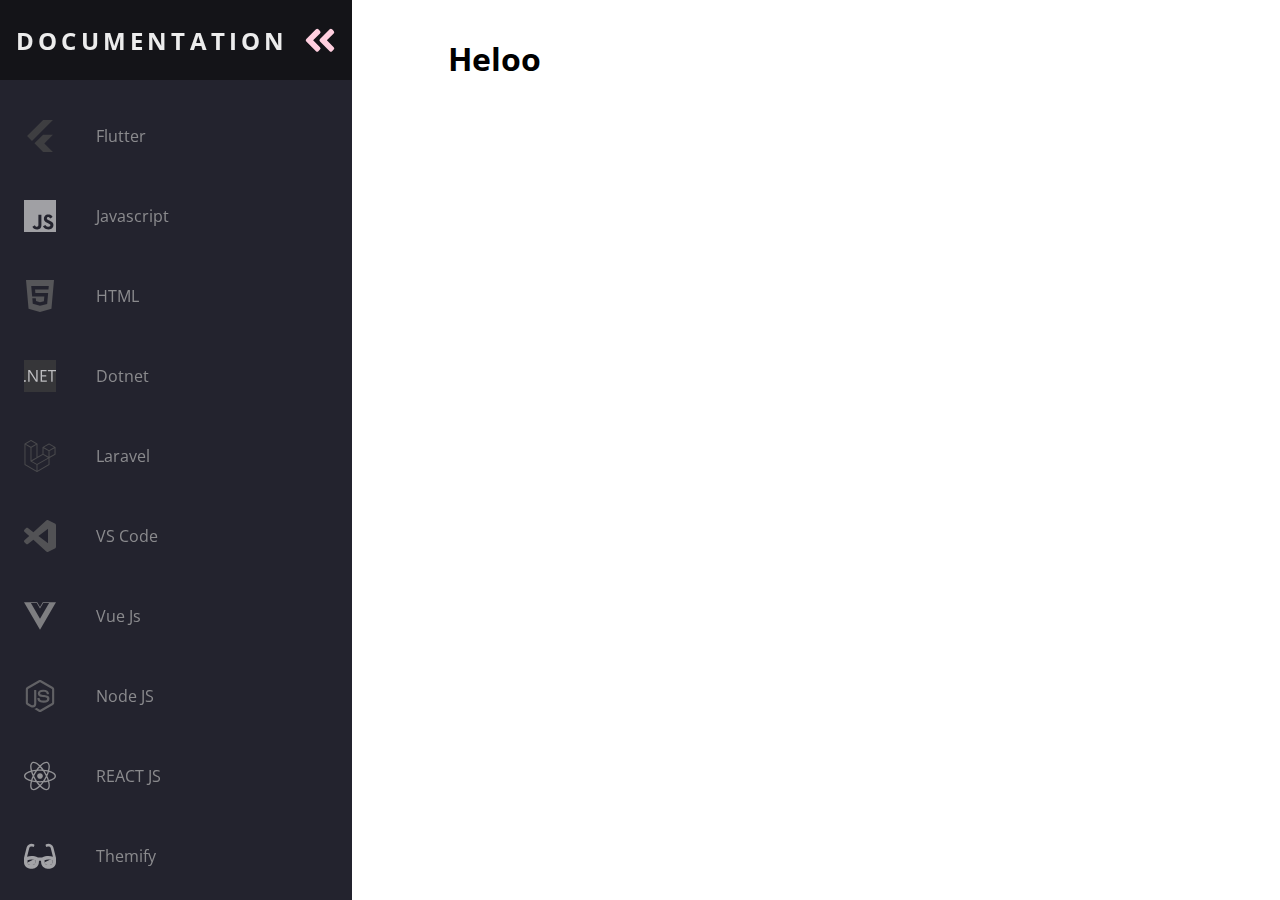
<file: index.html>
<!DOCTYPE html>
<html lang="en">
  <head>
    <meta charset="UTF-8" />
    <meta http-equiv="X-UA-Compatible" content="IE=edge" />
    <meta name="viewport" content="width=device-width, initial-scale=1.0" />
    <script defer src="main/js/theme.js"></script>
    <title>Documentasi</title>
    <link rel="preconnect" href="https://fonts.gstatic.com" />
    <link
      href="https://fonts.googleapis.com/css2?family=Open+Sans:wght@400;600;800&display=swap"
      rel="stylesheet"
    />
    <link rel="stylesheet" href="main/css/style.css" />
    <link rel="stylesheet" href="main/css/component.css" />
  </head>
  <body>
    <nav class="navbar">
      <ul class="navbar-nav">
        <li class="logo">
          <a href="#" class="nav-link" onclick="goesto(event, 'Documentation')">
            <span class="link-text logo-text">Documentation</span>
            <svg
              aria-hidden="true"
              focusable="false"
              data-prefix="fad"
              data-icon="angle-double-right"
              role="img"
              xmlns="http://www.w3.org/2000/svg"
              viewBox="0 0 448 512"
              class="svg-inline--fa fa-angle-double-right fa-w-14 fa-5x"
            >
              <g class="fa-group">
                <path
                  fill="currentColor"
                  d="M224 273L88.37 409a23.78 23.78 0 0 1-33.8 0L32 386.36a23.94 23.94 0 0 1 0-33.89l96.13-96.37L32 159.73a23.94 23.94 0 0 1 0-33.89l22.44-22.79a23.78 23.78 0 0 1 33.8 0L223.88 239a23.94 23.94 0 0 1 .1 34z"
                  class="fa-secondary"
                ></path>
                <path
                  fill="currentColor"
                  d="M415.89 273L280.34 409a23.77 23.77 0 0 1-33.79 0L224 386.26a23.94 23.94 0 0 1 0-33.89L320.11 256l-96-96.47a23.94 23.94 0 0 1 0-33.89l22.52-22.59a23.77 23.77 0 0 1 33.79 0L416 239a24 24 0 0 1-.11 34z"
                  class="fa-primary"
                ></path>
              </g>
            </svg>
          </a>
        </li>

        <li class="nav-item">
          <a
            href="#Flutter"
            class="nav-link active"
            onclick="goesto(event, 'Flutter')"
          >
            <!-- Generated by IcoMoon.io -->
            <svg
              version="1.1"
              xmlns="http://www.w3.org/2000/svg"
              width="32"
              height="32"
              viewBox="0 0 32 32"
            >
              <title>flutter</title>
              <path
                fill="#02569b"
                d="M19.085 0l-16.019 16 4.933 4.933 20.912-20.917h-9.809zM19.104 14.763l-8.628 8.609 8.627 8.627h9.831l-8.613-8.624 8.613-8.613z"
              ></path>
            </svg>

            <span class="link-text">Flutter</span>
          </a>
        </li>
        <li class="nav-item">
          <a href="#" class="nav-link" onclick="goesto(event, 'Javascript')">
            <!-- Generated by IcoMoon.io -->
            <svg
              version="1.1"
              xmlns="http://www.w3.org/2000/svg"
              width="32"
              height="32"
              viewBox="0 0 32 32"
            >
              <title>javascript</title>
              <path
                fill="#f7df1e"
                d="M0 0h32v32h-32zM29.379 24.368c-0.233-1.46-1.184-2.687-4.004-3.831-0.981-0.46-2.072-0.78-2.396-1.52-0.121-0.44-0.14-0.68-0.061-0.94 0.2-0.861 1.22-1.12 2.020-0.88 0.52 0.16 1 0.56 1.301 1.2 1.379-0.901 1.379-0.901 2.34-1.5-0.36-0.56-0.539-0.801-0.781-1.040-0.84-0.94-1.959-1.42-3.779-1.379l-0.94 0.119c-0.901 0.22-1.76 0.7-2.28 1.34-1.52 1.721-1.081 4.721 0.759 5.961 1.82 1.36 4.481 1.659 4.821 2.94 0.32 1.56-1.16 2.060-2.621 1.88-1.081-0.24-1.68-0.781-2.34-1.781l-2.44 1.401c0.28 0.64 0.6 0.919 1.080 1.479 2.32 2.341 8.12 2.221 9.161-1.339 0.039-0.12 0.32-0.94 0.099-2.2zM17.401 14.708h-2.997c0 2.584-0.012 5.152-0.012 7.74 0 1.643 0.084 3.151-0.184 3.615-0.44 0.919-1.573 0.801-2.088 0.64-0.528-0.261-0.796-0.621-1.107-1.14-0.084-0.14-0.147-0.261-0.169-0.261l-2.433 1.5c0.407 0.84 1 1.563 1.765 2.023 1.14 0.68 2.672 0.9 4.276 0.54 1.044-0.301 1.944-0.921 2.415-1.881 0.68-1.24 0.536-2.76 0.529-4.461 0.016-2.739 0-5.479 0-8.239z"
              ></path>
            </svg>

            <span class="link-text">Javascript</span>
          </a>
        </li>
        <li class="nav-item">
          <a href="#" class="nav-link" onclick="goesto(event, 'html')">
            <!-- Generated by IcoMoon.io -->
            <svg
              version="1.1"
              xmlns="http://www.w3.org/2000/svg"
              width="32"
              height="32"
              viewBox="0 0 32 32"
            >
              <title>html5</title>
              <path
                fill="#e34f26"
                d="M2 0h28l-2.547 28.751-11.484 3.249-11.419-3.251zM11.375 13l-0.309-3.624 13.412 0.004 0.307-3.496-17.568-0.004 0.931 10.68h12.168l-0.435 4.568-3.88 1.072-3.94-1.080-0.251-2.813h-3.479l0.44 5.561 7.229 1.933 7.172-1.924 0.992-10.876z"
              ></path>
            </svg>

            <span class="link-text">HTML</span>
          </a>
        </li>
        <li class="nav-item">
          <a href="#" class="nav-link" onclick="goesto(event, '.NET')">
            <!-- Generated by IcoMoon.io -->
            <svg
              version="1.1"
              xmlns="http://www.w3.org/2000/svg"
              width="32"
              height="32"
              viewBox="0 0 32 32"
            >
              <title>dot-net</title>

              <rect width="50" height="50" fill="#5c2d91" />
              <path
                fill="white"
                d="M4.223 10.087v11.665h1.364v-8.433c0.003-0.094 0.004-0.204 0.004-0.314 0-0.453-0.025-0.9-0.074-1.339l0.005 0.054h0.051c0.108 0.28 0.233 0.52 0.38 0.744l-0.009-0.015 5.996 9.303h1.676v-11.665h-1.362v8.203c-0.002 0.079-0.003 0.172-0.003 0.265 0 0.511 0.031 1.014 0.091 1.509l-0.006-0.059h-0.031c-0.073-0.141-0.231-0.4-0.474-0.78l-5.836-9.138zM16.643 10.087v11.665h6.2l0.006-1.28h-4.812v-4.044h4.211v-1.229h-4.211v-3.878h4.518v-1.235zM23.893 10.087v1.235h3.353v10.431h1.362v-10.431h3.392v-1.235zM0.871 20.089c-0.241 0.006-0.456 0.11-0.608 0.274l-0.001 0.001c-0.162 0.162-0.263 0.386-0.263 0.634 0 0.002 0 0.004 0 0.006v-0c-0 0.003-0 0.008-0 0.012 0 0.246 0.1 0.468 0.262 0.628l0 0c0.158 0.166 0.38 0.269 0.626 0.269 0.005 0 0.010-0 0.014-0h-0.001c0.002 0 0.004 0 0.006 0 0.249 0 0.474-0.103 0.634-0.268l0-0c0.166-0.16 0.269-0.384 0.269-0.632 0-0.003 0-0.006-0-0.009v0c0-0.001 0-0.002 0-0.003 0-0.25-0.103-0.475-0.268-0.637l-0-0c-0.16-0.169-0.387-0.275-0.638-0.275-0.001 0-0.002 0-0.002 0h0c-0.004-0-0.008-0-0.012-0-0.007 0-0.013 0-0.020 0l0.001-0z"
              ></path>
            </svg>

            <span class="link-text">Dotnet</span>
          </a>
        </li>
        <li class="nav-item">
          <a href="#" class="nav-link" onclick="goesto(event, 'Laravel')">
            <!-- Generated by IcoMoon.io -->
            <!-- Generated by IcoMoon.io -->
            <svg
              version="1.1"
              xmlns="http://www.w3.org/2000/svg"
              width="32"
              height="32"
              viewBox="0 0 32 32"
            >
              <title>laravel</title>
              <path
                fill="#ff2d20"
                d="M31.525 7.24c0.012 0.043 0.019 0.087 0.019 0.132v6.867c0 0.18-0.097 0.347-0.252 0.435l-5.764 3.32v6.579c0 0.18-0.096 0.344-0.251 0.435l-12.036 6.927c-0.028 0.016-0.057 0.027-0.088 0.036-0.011 0.003-0.021 0.011-0.032 0.013-0.084 0.024-0.173 0.024-0.256 0-0.015-0.003-0.027-0.011-0.039-0.016-0.028-0.011-0.057-0.019-0.084-0.033l-12.031-6.927c-0.156-0.091-0.252-0.255-0.252-0.435v-20.607c0-0.044 0.007-0.088 0.019-0.131 0.004-0.016 0.013-0.028 0.019-0.043 0.008-0.027 0.019-0.053 0.031-0.077 0.005-0.017 0.020-0.029 0.031-0.044 0.016-0.021 0.028-0.041 0.044-0.060 0.016-0.013 0.033-0.024 0.049-0.036 0.019-0.016 0.036-0.032 0.055-0.045h0.001l6.017-3.463c0.153-0.089 0.345-0.089 0.5 0l6.019 3.463c0.020 0.013 0.036 0.028 0.055 0.044 0.016 0.012 0.033 0.024 0.049 0.036 0.017 0.019 0.028 0.039 0.044 0.060 0.011 0.015 0.027 0.028 0.033 0.044 0.015 0.025 0.023 0.051 0.032 0.077 0.004 0.015 0.015 0.028 0.017 0.043 0.013 0.041 0.019 0.085 0.019 0.131v12.869l5.013-2.885v-6.579c0-0.044 0.007-0.088 0.019-0.131 0.004-0.015 0.012-0.028 0.017-0.043 0.009-0.027 0.019-0.052 0.032-0.079 0.009-0.016 0.024-0.028 0.033-0.044 0.016-0.020 0.028-0.040 0.044-0.057 0.016-0.016 0.033-0.027 0.049-0.037 0.019-0.015 0.035-0.031 0.055-0.043h0.001l6.017-3.464c0.155-0.089 0.345-0.089 0.5 0l6.017 3.464c0.021 0.013 0.036 0.028 0.056 0.041 0.016 0.013 0.033 0.024 0.048 0.037 0.017 0.019 0.029 0.039 0.045 0.059 0.011 0.016 0.025 0.028 0.032 0.044 0.015 0.027 0.024 0.052 0.032 0.079 0.008 0.015 0.016 0.029 0.020 0.044zM30.539 13.949v-5.711l-5.013 2.885v5.711zM24.524 24.283v-5.716l-11.031 6.297v5.768zM1.46 4.832v19.451l11.031 6.349v-5.768l-5.768-3.264c-0.019-0.013-0.033-0.028-0.053-0.041-0.015-0.013-0.032-0.024-0.047-0.036l-0.001-0.003c-0.017-0.016-0.028-0.033-0.041-0.052-0.013-0.016-0.028-0.031-0.037-0.049h-0.003c-0.011-0.019-0.017-0.041-0.027-0.063-0.008-0.021-0.019-0.036-0.024-0.057-0.005-0.024-0.008-0.049-0.011-0.076-0.003-0.019-0.008-0.036-0.008-0.055v-13.449l-2.907-1.676zM6.975 1.080l-5.013 2.885 5.013 2.885 5.011-2.885zM9.583 19.087l2.909-1.675v-12.58l-5.016 2.887v12.58zM25.025 4.485l-5.013 2.885 5.013 2.884 5.012-2.885zM24.524 11.124l-5.015-2.885v5.711l5.015 2.885zM12.991 23.996l11.027-6.293-5.009-2.884-11.020 6.345z"
              ></path>
            </svg>

            <span class="link-text">Laravel</span>
          </a>
        </li>
        <li class="nav-item">
          <a href="#" class="nav-link" onclick="goesto(event, 'VisualStudio')">
            <!-- Generated by IcoMoon.io -->
            <svg
              version="1.1"
              xmlns="http://www.w3.org/2000/svg"
              width="32"
              height="32"
              viewBox="0 0 32 32"
            >
              <title>visualstudiocode</title>
              <path
                fill="#007acc"
                d="M30.867 3.449l-6.587-3.169c-0.253-0.124-0.55-0.197-0.864-0.197-0.55 0-1.049 0.223-1.409 0.584v0l-12.613 11.507-5.493-4.171c-0.221-0.169-0.501-0.271-0.805-0.271-0.346 0-0.661 0.132-0.897 0.348l-1.762 1.602c-0.269 0.245-0.436 0.596-0.436 0.987s0.167 0.741 0.434 0.984l0.001 0.001 4.764 4.347-4.764 4.347c-0.268 0.245-0.435 0.596-0.435 0.985s0.168 0.742 0.435 0.986l0.001 0.001 1.764 1.601c0.236 0.215 0.551 0.347 0.896 0.347 0.304 0 0.584-0.102 0.808-0.273l-0.003 0.002 5.493-4.171 12.613 11.507c0.36 0.361 0.858 0.584 1.408 0.584 0.314 0 0.611-0.073 0.876-0.203l-0.012 0.005 6.589-3.169c0.675-0.331 1.131-1.013 1.131-1.801 0-0.001 0-0.001 0-0.002v0-21.495c0-0 0-0 0-0 0-0.789-0.457-1.472-1.122-1.797l-0.012-0.005zM24.005 23.264l-9.571-7.264 9.571-7.264z"
              ></path>
            </svg>

            <span class="link-text">VS Code</span>
          </a>
        </li>
        <li class="nav-item">
          <a href="#" class="nav-link" onclick="goesto(event, 'Vuejs')">
            <!-- Generated by IcoMoon.io -->
            <svg
              version="1.1"
              xmlns="http://www.w3.org/2000/svg"
              width="32"
              height="32"
              viewBox="0 0 32 32"
            >
              <title>vue-dot-js</title>
              <path
                fill="#4fc08d"
                d="M32 2.147h-13.253l-2.747 4.733-2.747-4.733h-13.253l16 27.707zM16 18.773l-9.12-15.8h5.907l3.213 5.573 3.213-5.573h5.907z"
              ></path>
            </svg>

            <span class="link-text">Vue Js</span>
          </a>
        </li>
        <li class="nav-item">
          <a
            href="#Flutter"
            class="nav-link active"
            onclick="goesto(event, 'nodejs')"
          >
            <!-- Generated by IcoMoon.io -->
            <svg
              version="1.1"
              xmlns="http://www.w3.org/2000/svg"
              width="32"
              height="32"
              viewBox="0 0 32 32"
            >
              <title>node-dot-js</title>
              <path
                fill="#393"
                d="M15.997 32c-0.428 0-0.855-0.112-1.229-0.329l-3.915-2.316c-0.584-0.327-0.299-0.443-0.107-0.511 0.78-0.271 0.937-0.333 1.771-0.805 0.087-0.049 0.201-0.031 0.291 0.023l3.008 1.785c0.109 0.060 0.263 0.060 0.363 0l11.727-6.768c0.109-0.063 0.179-0.188 0.179-0.317v-13.533c0-0.132-0.071-0.256-0.183-0.323l-11.721-6.763c-0.108-0.063-0.252-0.063-0.361 0l-11.719 6.764c-0.113 0.065-0.185 0.193-0.185 0.321v13.533c0 0.129 0.072 0.252 0.185 0.313l3.212 1.856c1.743 0.872 2.811-0.155 2.811-1.187v-13.361c0-0.189 0.152-0.337 0.341-0.337h1.487c0.185 0 0.34 0.149 0.34 0.337v13.361c0 2.327-1.267 3.66-3.472 3.66-0.677 0-1.212 0-2.701-0.735l-3.077-1.769c-0.76-0.439-1.229-1.26-1.229-2.139v-13.533c0-0.879 0.471-1.7 1.229-2.137l11.727-6.776c0.743-0.42 1.728-0.42 2.464 0l11.725 6.776c0.76 0.439 1.232 1.259 1.232 2.137v13.533c0 0.879-0.472 1.697-1.232 2.139l-11.725 6.771c-0.373 0.217-0.799 0.329-1.233 0.329zM25.465 18.657c0-2.533-1.712-3.208-5.316-3.684-3.641-0.481-4.012-0.731-4.012-1.583 0-0.704 0.313-1.644 3.011-1.644 2.409 0 3.297 0.519 3.663 2.143 0.032 0.153 0.172 0.265 0.329 0.265h1.521c0.095 0 0.184-0.041 0.248-0.108 0.064-0.072 0.099-0.164 0.089-0.261-0.236-2.797-2.095-4.101-5.851-4.101-3.344 0-5.339 1.411-5.339 3.777 0 2.567 1.984 3.276 5.193 3.593 3.84 0.376 4.137 0.937 4.137 1.692 0 1.311-1.052 1.869-3.523 1.869-3.103 0-3.785-0.779-4.015-2.323-0.027-0.165-0.168-0.287-0.337-0.287h-1.516c-0.188 0-0.339 0.149-0.339 0.337 0 1.976 1.075 4.331 6.207 4.331 3.717 0.001 5.848-1.461 5.848-4.017z"
              ></path>
            </svg>

            <span class="link-text">Node JS</span>
          </a>
        </li>
        <li class="nav-item">
          <a
            href="#Flutter"
            class="nav-link active"
            onclick="goesto(event, 'react')"
          >
            <!-- Generated by IcoMoon.io -->
            <svg
              version="1.1"
              xmlns="http://www.w3.org/2000/svg"
              width="32"
              height="32"
              viewBox="0 0 32 32"
            >
              <title>react</title>
              <path
                fill="#61dafb"
                d="M16 13.148c-1.575 0-2.852 1.277-2.852 2.852s1.277 2.852 2.852 2.852v0c1.575 0 2.852-1.277 2.852-2.852s-1.277-2.852-2.852-2.852v0zM8.011 21.673l-0.629-0.16c-4.691-1.185-7.381-3.197-7.381-5.519s2.691-4.333 7.381-5.519l0.629-0.159 0.177 0.624c0.545 1.86 1.163 3.443 1.899 4.957l-0.082-0.186 0.135 0.284-0.135 0.284c-0.656 1.329-1.275 2.912-1.761 4.551l-0.056 0.22zM7.089 11.933c-3.565 1.001-5.753 2.533-5.753 4.061 0 1.527 2.188 3.059 5.753 4.061 0.512-1.62 1.046-2.965 1.662-4.263l-0.086 0.202c-0.531-1.098-1.066-2.443-1.511-3.828l-0.065-0.234zM23.989 21.673l-0.177-0.625c-0.544-1.859-1.162-3.441-1.9-4.954l0.081 0.184-0.135-0.284 0.135-0.284c0.656-1.329 1.275-2.911 1.762-4.55l0.056-0.221 0.177-0.624 0.631 0.159c4.689 1.185 7.38 3.197 7.38 5.52s-2.691 4.333-7.38 5.519zM23.335 15.995c0.64 1.385 1.169 2.747 1.576 4.061 3.567-1.003 5.753-2.535 5.753-4.061 0-1.528-2.188-3.059-5.753-4.061-0.511 1.619-1.045 2.963-1.662 4.262l0.086-0.2zM7.080 11.927l-0.177-0.623c-1.319-4.648-0.919-7.979 1.097-9.141 1.977-1.141 5.152 0.207 8.479 3.621l0.453 0.465-0.453 0.465c-1.146 1.19-2.207 2.482-3.162 3.853l-0.068 0.103-0.18 0.257-0.313 0.027c-1.875 0.151-3.596 0.439-5.264 0.86l0.218-0.047zM9.608 3.087c-0.357 0-0.673 0.077-0.94 0.231-1.325 0.764-1.56 3.42-0.647 7.004 1.21-0.285 2.681-0.521 4.18-0.658l0.131-0.010c0.894-1.264 1.792-2.37 2.756-3.414l-0.020 0.022c-2.080-2.025-4.049-3.175-5.46-3.175zM22.393 30.236c-0.001 0-0.001 0 0 0-1.9 0-4.34-1.431-6.872-4.031l-0.453-0.465 0.453-0.465c1.146-1.19 2.206-2.482 3.16-3.854l0.068-0.103 0.18-0.257 0.312-0.027c1.875-0.15 3.597-0.438 5.267-0.858l-0.218 0.046 0.629-0.159 0.179 0.624c1.316 4.645 0.917 7.977-1.099 9.139-0.449 0.259-0.988 0.411-1.562 0.411-0.016 0-0.031-0-0.047-0l0.002 0zM16.932 25.728c2.080 2.025 4.049 3.175 5.46 3.175h0.001c0.356 0 0.673-0.077 0.939-0.231 1.325-0.764 1.561-3.421 0.647-7.005-1.212 0.286-2.682 0.522-4.182 0.658l-0.13 0.010c-0.893 1.265-1.791 2.371-2.755 3.416l0.020-0.022zM24.92 11.927l-0.629-0.159c-1.453-0.376-3.175-0.664-4.939-0.806l-0.111-0.007-0.312-0.027-0.18-0.257c-1.021-1.474-2.082-2.766-3.237-3.966l0.009 0.010-0.453-0.465 0.453-0.465c3.325-3.413 6.499-4.761 8.479-3.621 2.016 1.163 2.416 4.493 1.099 9.14zM19.667 9.653c1.523 0.139 2.969 0.364 4.312 0.668 0.915-3.584 0.679-6.24-0.647-7.004-1.317-0.761-3.793 0.405-6.4 2.944 0.943 1.022 1.841 2.128 2.666 3.289l0.069 0.103zM9.608 30.236c-0.014 0-0.030 0-0.046 0-0.574 0-1.113-0.152-1.577-0.419l0.015 0.008c-2.016-1.161-2.416-4.492-1.097-9.139l0.176-0.624 0.629 0.159c1.54 0.388 3.239 0.661 5.047 0.812l0.313 0.027 0.179 0.257c1.022 1.475 2.083 2.767 3.239 3.967l-0.010-0.010 0.453 0.465-0.453 0.465c-2.531 2.6-4.971 4.031-6.868 4.031zM8.021 21.667c-0.915 3.584-0.679 6.241 0.647 7.005 1.316 0.751 3.791-0.407 6.4-2.944-0.943-1.022-1.841-2.129-2.667-3.29l-0.069-0.103c-1.629-0.146-3.099-0.382-4.534-0.711l0.224 0.043zM16 22.504c-1.097 0-2.225-0.048-3.355-0.141l-0.313-0.027-0.18-0.257c-0.544-0.768-1.139-1.691-1.697-2.639l-0.103-0.19c-0.452-0.758-0.971-1.732-1.45-2.728l-0.105-0.243-0.133-0.284 0.133-0.284c0.584-1.239 1.102-2.212 1.658-3.161l-0.103 0.191c0.552-0.955 1.159-1.907 1.8-2.829l0.18-0.257 0.313-0.027c1.005-0.090 2.174-0.142 3.355-0.142s2.35 0.052 3.505 0.153l-0.15-0.011 0.312 0.027 0.179 0.257c1.177 1.666 2.294 3.567 3.252 5.56l0.104 0.24 0.135 0.284-0.135 0.284c-1.058 2.232-2.176 4.133-3.439 5.925l0.083-0.125-0.179 0.257-0.312 0.027c-1.129 0.093-2.259 0.141-3.356 0.141zM13.071 21.059c1.973 0.148 3.885 0.148 5.86 0 1.004-1.445 1.978-3.104 2.827-4.836l0.101-0.228c-0.947-1.958-1.922-3.617-3.012-5.19l0.083 0.126c-0.877-0.071-1.898-0.111-2.929-0.111s-2.052 0.040-3.063 0.119l0.134-0.008c-1.008 1.447-1.983 3.106-2.83 4.84l-0.099 0.224c0.951 1.96 1.926 3.619 3.014 5.193l-0.085-0.13z"
              ></path>
            </svg>

            <span class="link-text">REACT JS</span>
          </a>
        </li>

        <li class="nav-item" id="themeButton">
          <a href="#" class="nav-link">
            <svg
              class="theme-icon"
              id="lightIcon"
              aria-hidden="true"
              focusable="false"
              data-prefix="fad"
              data-icon="moon-stars"
              role="img"
              xmlns="http://www.w3.org/2000/svg"
              viewBox="0 0 512 512"
              class="svg-inline--fa fa-moon-stars fa-w-16 fa-7x"
            >
              <g class="fa-group">
                <path
                  fill="currentColor"
                  d="M320 32L304 0l-16 32-32 16 32 16 16 32 16-32 32-16zm138.7 149.3L432 128l-26.7 53.3L352 208l53.3 26.7L432 288l26.7-53.3L512 208z"
                  class="fa-secondary"
                ></path>
                <path
                  fill="currentColor"
                  d="M332.2 426.4c8.1-1.6 13.9 8 8.6 14.5a191.18 191.18 0 0 1-149 71.1C85.8 512 0 426 0 320c0-120 108.7-210.6 227-188.8 8.2 1.6 10.1 12.6 2.8 16.7a150.3 150.3 0 0 0-76.1 130.8c0 94 85.4 165.4 178.5 147.7z"
                  class="fa-primary"
                ></path>
              </g>
            </svg>
            <svg
              class="theme-icon"
              id="solarIcon"
              aria-hidden="true"
              focusable="false"
              data-prefix="fad"
              data-icon="sun"
              role="img"
              xmlns="http://www.w3.org/2000/svg"
              viewBox="0 0 512 512"
              class="svg-inline--fa fa-sun fa-w-16 fa-7x"
            >
              <g class="fa-group">
                <path
                  fill="currentColor"
                  d="M502.42 240.5l-94.7-47.3 33.5-100.4c4.5-13.6-8.4-26.5-21.9-21.9l-100.4 33.5-47.41-94.8a17.31 17.31 0 0 0-31 0l-47.3 94.7L92.7 70.8c-13.6-4.5-26.5 8.4-21.9 21.9l33.5 100.4-94.7 47.4a17.31 17.31 0 0 0 0 31l94.7 47.3-33.5 100.5c-4.5 13.6 8.4 26.5 21.9 21.9l100.41-33.5 47.3 94.7a17.31 17.31 0 0 0 31 0l47.31-94.7 100.4 33.5c13.6 4.5 26.5-8.4 21.9-21.9l-33.5-100.4 94.7-47.3a17.33 17.33 0 0 0 .2-31.1zm-155.9 106c-49.91 49.9-131.11 49.9-181 0a128.13 128.13 0 0 1 0-181c49.9-49.9 131.1-49.9 181 0a128.13 128.13 0 0 1 0 181z"
                  class="fa-secondary"
                ></path>
                <path
                  fill="currentColor"
                  d="M352 256a96 96 0 1 1-96-96 96.15 96.15 0 0 1 96 96z"
                  class="fa-primary"
                ></path>
              </g>
            </svg>
            <svg
              class="theme-icon"
              id="darkIcon"
              aria-hidden="true"
              focusable="false"
              data-prefix="fad"
              data-icon="sunglasses"
              role="img"
              xmlns="http://www.w3.org/2000/svg"
              viewBox="0 0 576 512"
              class="svg-inline--fa fa-sunglasses fa-w-18 fa-7x"
            >
              <g class="fa-group">
                <path
                  fill="currentColor"
                  d="M574.09 280.38L528.75 98.66a87.94 87.94 0 0 0-113.19-62.14l-15.25 5.08a16 16 0 0 0-10.12 20.25L395.25 77a16 16 0 0 0 20.22 10.13l13.19-4.39c10.87-3.63 23-3.57 33.15 1.73a39.59 39.59 0 0 1 20.38 25.81l38.47 153.83a276.7 276.7 0 0 0-81.22-12.47c-34.75 0-74 7-114.85 26.75h-73.18c-40.85-19.75-80.07-26.75-114.85-26.75a276.75 276.75 0 0 0-81.22 12.45l38.47-153.8a39.61 39.61 0 0 1 20.38-25.82c10.15-5.29 22.28-5.34 33.15-1.73l13.16 4.39A16 16 0 0 0 180.75 77l5.06-15.19a16 16 0 0 0-10.12-20.21l-15.25-5.08A87.95 87.95 0 0 0 47.25 98.65L1.91 280.38A75.35 75.35 0 0 0 0 295.86v70.25C0 429 51.59 480 115.19 480h37.12c60.28 0 110.38-45.94 114.88-105.37l2.93-38.63h35.76l2.93 38.63c4.5 59.43 54.6 105.37 114.88 105.37h37.12C524.41 480 576 429 576 366.13v-70.25a62.67 62.67 0 0 0-1.91-15.5zM203.38 369.8c-2 25.9-24.41 46.2-51.07 46.2h-37.12C87 416 64 393.63 64 366.11v-37.55a217.35 217.35 0 0 1 72.59-12.9 196.51 196.51 0 0 1 69.91 12.9zM512 366.13c0 27.5-23 49.87-51.19 49.87h-37.12c-26.69 0-49.1-20.3-51.07-46.2l-3.12-41.24a196.55 196.55 0 0 1 69.94-12.9A217.41 217.41 0 0 1 512 328.58z"
                  class="fa-secondary"
                ></path>
                <path
                  fill="currentColor"
                  d="M64.19 367.9c0-.61-.19-1.18-.19-1.8 0 27.53 23 49.9 51.19 49.9h37.12c26.66 0 49.1-20.3 51.07-46.2l3.12-41.24c-14-5.29-28.31-8.38-42.78-10.42zm404-50l-95.83 47.91.3 4c2 25.9 24.38 46.2 51.07 46.2h37.12C489 416 512 393.63 512 366.13v-37.55a227.76 227.76 0 0 0-43.85-10.66z"
                  class="fa-primary"
                ></path>
              </g>
            </svg>
            <span class="link-text">Themify</span>
          </a>
        </li>
        <li class="nav-item">
          <a href="#" class="nav-link" onclick="goesto(event, 'MySql')">
            <!-- Generated by IcoMoon.io -->
            <svg
              version="1.1"
              xmlns="http://www.w3.org/2000/svg"
              width="32"
              height="32"
              viewBox="0 0 32 32"
            >
              <title>MySQL</title>
               <path fill="#4479a1" style="fill: var(--color1, #4479a1)" d="M21.873 7.568c-0.153 0-0.257 0.019-0.365 0.044v0.017h0.019c0.072 0.139 0.195 0.24 0.285 0.364 0.072 0.143 0.133 0.285 0.205 0.427l0.019-0.020c0.125-0.088 0.187-0.229 0.187-0.444-0.053-0.063-0.061-0.125-0.107-0.187-0.053-0.089-0.168-0.133-0.243-0.201zM7.693 25.16h-1.236c-0.040-2.083-0.164-4.040-0.36-5.88h-0.011l-1.88 5.88h-0.94l-1.867-5.88h-0.013c-0.137 1.764-0.224 3.724-0.26 5.88h-1.127c0.073-2.621 0.256-5.080 0.547-7.373h1.533l1.78 5.419h0.011l1.796-5.419h1.46c0.323 2.687 0.512 5.147 0.567 7.373zM13.049 19.72c-0.504 2.727-1.168 4.711-1.989 5.947-0.643 0.955-1.347 1.431-2.111 1.431-0.204 0-0.453-0.061-0.755-0.184v-0.659c0.147 0.023 0.32 0.035 0.515 0.035 0.357 0 0.644-0.1 0.863-0.296 0.263-0.24 0.393-0.509 0.393-0.807 0-0.207-0.103-0.627-0.307-1.259l-1.352-4.208h1.213l0.969 3.147c0.219 0.715 0.311 1.213 0.273 1.497 0.533-1.419 0.904-2.969 1.113-4.644zM29.483 25.16h-3.507v-7.373h1.18v6.467h2.327zM25.056 25.34l-1.355-0.667c0.12-0.101 0.236-0.211 0.34-0.333 0.577-0.675 0.864-1.677 0.864-3.004 0-2.44-0.957-3.661-2.873-3.661-0.939 0-1.672 0.309-2.2 0.929-0.573 0.677-0.861 1.675-0.861 2.993 0 1.296 0.253 2.248 0.765 2.853 0.467 0.547 1.169 0.82 2.111 0.82 0.352 0 0.675-0.044 0.967-0.131l1.767 1.029zM20.667 23.684c-0.3-0.48-0.449-1.253-0.449-2.315 0-1.857 0.565-2.787 1.693-2.787 0.591 0 1.027 0.223 1.303 0.667 0.299 0.483 0.448 1.248 0.448 2.297 0 1.872-0.565 2.811-1.693 2.811-0.593 0-1.027-0.223-1.301-0.673zM18.456 23.117c0 0.627-0.229 1.141-0.688 1.541s-1.071 0.6-1.845 0.6c-0.724 0-1.419-0.229-2.097-0.687l0.316-0.635c0.584 0.293 1.111 0.437 1.587 0.437 0.443 0 0.791-0.097 1.044-0.293 0.251-0.196 0.4-0.472 0.4-0.82 0-0.44-0.307-0.813-0.864-1.127-0.517-0.284-1.551-0.876-1.551-0.876-0.563-0.409-0.843-0.848-0.843-1.569 0-0.6 0.209-1.080 0.627-1.447 0.42-0.371 0.96-0.553 1.627-0.553 0.683 0 1.307 0.181 1.867 0.547l-0.284 0.635c-0.48-0.203-0.953-0.307-1.419-0.307-0.377 0-0.669 0.091-0.872 0.275-0.204 0.181-0.331 0.413-0.331 0.699 0 0.437 0.312 0.813 0.888 1.133 0.524 0.287 1.583 0.893 1.583 0.893 0.577 0.407 0.864 0.84 0.856 1.553zM30.965 15.315c-0.713-0.019-1.267 0.053-1.729 0.251-0.133 0.053-0.347 0.053-0.365 0.223 0.073 0.071 0.084 0.187 0.147 0.285 0.107 0.179 0.291 0.417 0.461 0.543 0.187 0.147 0.373 0.288 0.569 0.413 0.347 0.213 0.74 0.34 1.080 0.555 0.193 0.125 0.391 0.284 0.587 0.417 0.097 0.067 0.16 0.187 0.285 0.229v-0.027c-0.061-0.080-0.080-0.196-0.14-0.285-0.089-0.089-0.179-0.169-0.267-0.257-0.259-0.347-0.58-0.649-0.927-0.9-0.285-0.195-0.909-0.467-1.027-0.793l-0.017-0.019c0.195-0.017 0.427-0.088 0.613-0.141 0.303-0.080 0.58-0.063 0.893-0.141 0.141-0.036 0.284-0.080 0.427-0.125v-0.080c-0.16-0.16-0.28-0.377-0.445-0.527-0.453-0.393-0.956-0.776-1.472-1.097-0.28-0.179-0.635-0.293-0.929-0.445-0.107-0.053-0.285-0.080-0.347-0.169-0.16-0.195-0.253-0.453-0.367-0.685-0.256-0.491-0.507-1.033-0.729-1.551-0.16-0.349-0.257-0.697-0.453-1.017-0.92-1.516-1.916-2.435-3.448-3.333-0.329-0.187-0.724-0.267-1.141-0.365-0.223-0.011-0.445-0.027-0.667-0.036-0.147-0.063-0.288-0.232-0.413-0.313-0.507-0.32-1.819-1.013-2.192-0.096-0.24 0.579 0.356 1.149 0.563 1.443 0.153 0.204 0.347 0.437 0.453 0.667 0.063 0.155 0.080 0.313 0.143 0.475 0.141 0.392 0.276 0.829 0.463 1.196 0.097 0.187 0.204 0.383 0.329 0.551 0.072 0.097 0.195 0.143 0.223 0.303-0.125 0.181-0.133 0.445-0.205 0.667-0.32 1.009-0.195 2.257 0.259 3 0.143 0.221 0.483 0.712 0.937 0.524 0.4-0.16 0.312-0.667 0.427-1.113 0.027-0.107 0.009-0.177 0.064-0.249v0.020c0.125 0.251 0.251 0.489 0.365 0.74 0.275 0.437 0.755 0.891 1.156 1.193 0.213 0.16 0.383 0.437 0.649 0.536v-0.027h-0.020c-0.057-0.077-0.133-0.115-0.205-0.177-0.16-0.16-0.34-0.356-0.467-0.533-0.373-0.503-0.703-1.053-0.996-1.624-0.147-0.28-0.269-0.581-0.387-0.857-0.053-0.107-0.053-0.267-0.143-0.32-0.133 0.195-0.329 0.364-0.427 0.604-0.169 0.384-0.187 0.856-0.251 1.347-0.036 0.009-0.019 0-0.036 0.019-0.285-0.069-0.383-0.365-0.489-0.613-0.267-0.633-0.311-1.651-0.080-2.38 0.063-0.187 0.329-0.776 0.223-0.955-0.056-0.169-0.232-0.267-0.329-0.404-0.116-0.165-0.24-0.38-0.32-0.569-0.213-0.499-0.32-1.051-0.552-1.549-0.107-0.231-0.293-0.472-0.445-0.684-0.169-0.24-0.356-0.409-0.491-0.693-0.044-0.097-0.107-0.259-0.036-0.365 0.019-0.072 0.056-0.1 0.125-0.12 0.117-0.096 0.447 0.029 0.563 0.083 0.329 0.133 0.607 0.259 0.883 0.445 0.125 0.088 0.26 0.257 0.42 0.301h0.187c0.285 0.063 0.607 0.019 0.873 0.097 0.473 0.152 0.9 0.373 1.283 0.613 1.168 0.741 2.128 1.793 2.78 3.048 0.107 0.205 0.153 0.393 0.251 0.607 0.187 0.44 0.417 0.884 0.607 1.309 0.187 0.42 0.367 0.848 0.635 1.196 0.133 0.187 0.669 0.284 0.909 0.381 0.177 0.080 0.453 0.153 0.613 0.251 0.307 0.187 0.605 0.4 0.893 0.605 0.147 0.101 0.591 0.324 0.617 0.504z"></path>
            </svg>

            <span class="link-text">MySQL</span>
          </a>
        </li>
      </ul>
    </nav>
    <main>
      <div id="Documentation" class="tabcontent">
        <h1>Heloo</h1>
      </div>
      <div id="Flutter" class="tabcontent" style="display: none">
        <h1>Flutter Documentation</h1>
        <div class="range"></div>
        <input
          class="keyword"
          placeholder="search keyword"
          onkeyup="filterCard(event)"
        />
        <div class="range"></div>
        <div class="card">
          <div class="card-body">
            <h3>Connecting to Device using wifi</h3>
            <p>Make sure has the same ip router,</p>
            <p>
              Connect device into laptop or computer using usb cable and then
              type command line
            </p>
            <code>adb tcpip 5555</code>
            <p>After that connect device ip using this command line</p>
            <code>adb connect (device-ip)</code>
          </div>
        </div>
      </div>
      <div id="html" class="tabcontent">
        <h1>HTML Documentations</h1>
        <div class="range"></div>
        <input
          class="keyword"
          placeholder="search keyword"
          onkeyup="filterCard(event)"
        />
        <div class="range"></div>
        <div class="container-center">
          <div class="card">
            <div class="card-body">
              <h3>Field Set</h3>
              <p>
                Mostly we like to grouping the value or the radio button or any
                others elemnt when it comes to form, we can use fieldset
              </p>
              <p>Example</p>
              <code>
                <pre>
                &lt;fieldset&gt;
                 &lt;legend&gt;What level ninja are you?&lt;/legend&gt;
                  &lt;input
                    id="newbie"
                    type="radio"
                    name="levels"
                    value="newbie"
                  /&gt;
                  &lt;label for="newbie"&gt;Newbie Kitten&lt;/label&gt;&lt;br /&gt;
                  &lt;input
                    id="intermediate"
                    type="radio"
                    name="levels"
                    value="intermediate"
                  /&gt;
                  &lt;label for="intermediate"&gt;Developing Student&lt;/label&gt;&lt;br /&gt;
                  &lt;input
                    id="master"
                    type="radio"
                    name="levels"
                    value="master"
                  /&gt;
                  &lt;label for="master"&gt;Master&lt;/label&gt;
                &lt;/fieldset&gt;
              </pre
                >
              </code>
              <p>Result</p>
              <div style="background-color: #a5dee5; padding: 50px">
                <fieldset>
                  <legend>What level ninja are you?</legend>
                  <input
                    id="newbie"
                    type="radio"
                    name="levels"
                    value="newbie"
                  />
                  <label for="newbie">Newbie Kitten</label><br />
                  <input
                    id="intermediate"
                    type="radio"
                    name="levels"
                    value="intermediate"
                  />
                  <label for="intermediate">Developing Student</label><br />
                  <input
                    id="master"
                    type="radio"
                    name="levels"
                    value="master"
                  />
                  <label for="master">Master</label>
                </fieldset>
              </div>
            </div>
          </div>
        </div>
      </div>
      <div id="nodejs" class="tabcontent">
        <h1>NODE JS Documentations</h1>
        <div class="range"></div>
        <input
          class="keyword"
          placeholder="search keyword"
          onkeyup="filterCard(event)"
        />
        <div class="range"></div>
        <div class="container-center">
          <div class="card">
            <div class="card-body">
              <h3>Switching Node version</h3>
            <p>
              We can switc between node version using another tool which is
              <b>Node Version Manager(NVM</b>
            </p>
            <h4>Installing NVM</h4>
            <p>
              There are some instruction using mac and linux but for windows we
              can download exe file in this website
              <a href="https://github.com/coreybutler/nvm-windows/releases"
                >Install NVM On Windows</a
              >

              <br>
              or you can read full documentation at 
              <a href="https://github.com/nvm-sh/nvm">nvm github</a>
              <br>
              <br>
              After installing the nvm you can list all the node version like example bellow
              <br>
              <br>
              <div class="image-container"><img src="main/assets/images/nvm-ls-available.PNG" alt=""></div>
              <br>
              then u can select version u need and install that version using this command line
              <br>
              <code>
                nvm install 14.17.x
              </code>
              <br>
              <b>x</b> mean for the highest available version 
            </p>
            <p>
              <h4>Switching Node using nvm</h4>
              after long installation now we can use the nvm, please
              type
              <code>nvm ls </code>
              then we can look at the installed node we had
              <br>
              <div class="image-container">
                <img src="main/assets/images/nvm-ls.PNG" alt="">
              </div>
              <br>
              select one of the version, i choose the latest one, wich mean <b>14.17.0 </b> so we can use
              <br>
              <code>nvm use 14.17.0</code>
              <br>
              we will get to confirmation to install using command prompt, then the node changed !!!
            </p>
            </div>
          </div>
          <div class="card">
            <div class="card-body">
              <h3>
                Node JS Important command
              </h3>
              <p>
                We can create a file using a gitbash. The command will be 
                <code>touch (filename) {optional} (format)</code>
                for example <code>touch trycode.js</code>
                <br>
                <br>
                After we create the file, we can see it using inline text editor 
                <b>vi</b>, this will be the command <code>vi (filename)</code> for example
                <br>
                <code>vi trycode.js</code>
                <br>
                <br>
                To insert code on editor vi we can type i, and insert the code we want
                after finishing the code we can write the code using command <b>esc</b> and <b>:w</b> for write and
                <b>q</b> for quit. Also, we can check the inside of the file by using command line that is <code>cat (filename)</code> for example 
                <code>cat trycode.js</code>
                <hr>
                Another important command for node js are presented by table bellow
                <br>
                <br>
                <table>
                  <thead>
                    <tr>
                      <th>Command</th>
                      <th>Explanation</th>
                    </tr>
                  </thead>
                  <tbody>
                    <tr>
                      <td>.load</td>
                      <td>to call file inside the node commands </td>
                    </tr>
                    <tr>
                      <td>.save</td>
                      <td>to save file inside the directory that are used using node command line</td>
                    </tr>
                    <tr>
                      <td>.editor</td>
                      <td>to write file inside the file that are created</td>
                    </tr>
                    <tr>
                      <td>.global (with double tab)</td>
                      <td>it will give use the default variable that can be used</td>
                    </tr>
                  </tbody>
                </table>
                <br>
                before calling all command above u need to call node first in command line tools by type <code>node</code>
              </p>
            </div>
          </div>
        </div>
      </div>
      <div id="react" class="tabcontent">
        <h1>REACT JS Documentations</h1>
        <div class="range"></div>
        <input
          class="keyword"
          placeholder="search keyword"
          onkeyup="filterCard(event)"
        />
        <div class="range"></div>
        <div class="container-center">
          <div class="card">
            <div class="card-body"></div>
          </div>
        </div>
      </div>
      <div id="Javascript" class="tabcontent" style="display: none">
        <h1>Javascript Documentations</h1>
        <div class="range"></div>
        <input
          class="keyword"
          placeholder="search keyword"
          onkeyup="filterCard(event)"
        />
        <div class="range"></div>
        <div class="container-center">
          <div class="card">
            <div class="card-body">
              <h3>Javascript Functions</h3>
              <p>The difference beetween push, pop, shift and unshift,</p>
              <p>Let's say we have an array like this:</p>
              <div class="block">
                <p class="codes">myArray = [1 , 2 , 3 , 4 , 5];</p>
              </div>
              <div class="responsive-table">
                <table>
                  <thead>
                    <th>Functions</th>
                    <th>Descriptions</th>
                    <th>Result</th>
                  </thead>
                  <tbody>
                    <tr>
                      <td>shift()</td>
                      <td>Delete value at the beginning of array</td>
                      <td>[2, 3, 4, 5]</td>
                    </tr>
                    <tr>
                      <td>unshift(value)</td>
                      <td>Input value at the beginning of array</td>
                      <td>[value, 1, 2, 3, 4, 5]</td>
                    </tr>
                    <tr>
                      <td>push(value)</td>
                      <td>Insert value at the end of array</td>
                      <td>[1, 2, 3, 4, 5, value]</td>
                    </tr>
                    <tr>
                      <td>pop()</td>
                      <td>Delete value at the end of array</td>
                      <td>[1, 2, 3, 4]</td>
                    </tr>
                  </tbody>
                </table>
              </div>
            </div>
          </div>
          <div class="card">
            <div class="card-body">
              <h3>Javascript Backslash</h3>
              <p>
                There are so many backslash in javascript so we can use it in
                here bellow
              </p>
              <table>
                <thead>
                  <th>Code</th>
                  <th>Output</th>
                </thead>
                <tbody>
                  <tr>
                    <td>\'</td>
                    <td>Single quote</td>
                  </tr>
                  <tr>
                    <td>\"</td>
                    <td>Double quote</td>
                  </tr>
                  <tr>
                    <td>\\</td>
                    <td>backslash</td>
                  </tr>
                  <tr>
                    <td>\n</td>
                    <td>newline</td>
                  </tr>
                  <tr>
                    <td>\n</td>
                    <td>carriage return</td>
                  </tr>
                  <tr>
                    <td>\t</td>
                    <td>tab</td>
                  </tr>
                  <tr>
                    <td>\b</td>
                    <td>word boundary</td>
                  </tr>
                  <tr>
                    <td>\f</td>
                    <td>from feed</td>
                  </tr>
                </tbody>
              </table>
            </div>
          </div>
          <div class="card">
            <div class="card-body">
              <h3>Object Assign</h3>
              <p>
                Object assign is method that copied all value inside object
                (including property and value) from the source object into
                target object
              </p>
              <code>Object.assign(target, source)</code>
              <p>
                For more aboute object.assign and more example
                <a
                  href="https://developer.mozilla.org/en-US/docs/Web/JavaScript/Reference/Global_Objects/Object/propertyIsEnumerable"
                  >click here</a
                >
              </p>
            </div>
          </div>
        </div>
      </div>
      <div id=".NET" class="tabcontent" style="display: none">
        <h1>ASP .NET Documentation</h1>
        <div class="range"></div>
        <input
          class="keyword"
          placeholder="search keyword"
          onkeyup="filterCard(event)"
        />
        <div class="range"></div>
        <div class="card">
          <div class="card-body">
            <h3>More learning Path for .net</h3>
            <p>
              More Learning Path in .Net
              <a
                href="https://docs.microsoft.com/en-us/learn/browse/?products=dotnet"
              >
                Microsoft Learning Path</a
              >
            </p>
          </div>
        </div>
        <div class="card">
          <div class="card-body">
            <h3>Switching beetwen dotnet sdk</h3>
            <p>
              For the most part when the --version of dotnet is not compatible
              we can list the sdk first or checking the version first
            </p>
            <code>dotnet --version</code>
            After that we can list the sdk
            <code>dotnet --list-sdks</code>
            The we can make dotnet global json and put inside it
            <code>dotnet new globaljson</code>
            <pre>
              <code>
{
"sdk": {
"version": "3.0.100-preview3-010431" //thhis is the current version
  }
}
              </code>
            </pre>
            <p>
              the u can change into the list from version that you want let's
              say it's version 2
            </p>
            <pre><code>
  {
    "sdk": {
    "version": "version": "2.2.101" //thhis is the current version
      }
    }
            </code></pre>
            <p>
              when you tried to check using
              <strong>dotnet --version</strong> you can see the vesion is
              changing
            </p>
          </div>
        </div>
        <div class="card">
          <div class="card-body">
            <h3>
              Composite key in dotnet
            </h3>
            <p>What is Composite key?, it is where primary key having two or more
              attributs.</p>
              <p>Here is some Example picture</p>
              <img src="main/assets/images/dotnet-table-with-composite-key.PNG" alt="">
              <p>How to solve it in dotnet the easiest way are using annotation</p>
              <code>
              <pre>
              [Key][Column(Order = 0)] // Order are used by the value until 0 -3
              public int VendorID {get; set;}
              [Key][Column(Order = 1)]
              public int Line {get; set;}
              public int CurrencyId {get; set;}
              </pre>
            </code>
                <p>and another good way are using OnModelCreatin in dbContext, just include
                  the example bellow</p>
                  <code>
                    <pre>
  protected override void OnModelCreating(ModelBuilder modelBuilder)
  {
    modelBuilder.Entity<Car>()
    .HasKey(c => new { c.State, c.LicensePlate });
  }
                    </pre>
                    </code>
                    <p>about composite key in dotnet here </p>
                    <a href="https://docs.microsoft.com/en-us/ef/core/modeling/keys?tabs=data-annotations">Microsoft Composite Key</a>

          </div>
        </div>
      </div>
      <div id="Laravel" class="tabcontent" style="display: none">
        <h1>Laravel Documentation</h1>
      </div>
      <div id="VisualStudio" class="tabcontent" style="display: none">
        <h1>Visual Studio</h1>
        <div class="range"></div>
        <input
          class="keyword"
          placeholder="search keyword"
          onkeyup="filterCard(event)"
        />
        <div class="range"></div>
        <div class="container-center">
          <div class="card">
            <div class="card-body">
              <h3>Open Folder</h3>
              <p>Open Folder default value(will be making open new window)</p>
              <code>code .</code>
              <p>
                But, if you want intenttionally to open new window you can use
                this
              </p>
              <code>code -n (project folder)</code>
              <p>Open Folder inside vscode without making new window</p>
              <code>code -r .</code>
              <p>it's for opening project inside folder</p>
            </div>
          </div>
          <div class="card">
            <div class="card-body">
              <h3>Change Terminal</h3>
              <p>We can change the terminal by using a command <code>ctrl + p</code> and then goes to <b>Terminal: Select Default Profile</b></p>
              <p>here is some tutorial how to use it</p>
              <iframe src="https://www.youtube.com/embed/sIy0EKQegbk" frameborder="0"></iframe>
            </div>
          </div>
        </div>
      </div>
      <div id="Vuejs" class="tabcontent" style="display: none">
        <h1>Vue js</h1>
        <div class="range"></div>
        <input
          class="keyword"
          placeholder="search keyword"
          onkeyup="filterCard(event)"
        />
        <div class="range"></div>
        <div class="card">
          <div class="card-body">
            <h3>Vue Terminal</h3>
            <p>Create new project</p>
            <code>vue create vue-app</code>
          </div>
        </div>
        <div class="card">
          <div class="card-body">
            <h3>Install Bootstrap on Vue</h3>
            <p>
              If you want to change the display of the vue using bootstrap u can
              use this
            </p>
            <code>npm install bootstrap jquery popper.js</code>
          </div>
        </div>
        <div class="card">
          <div class="card-body">
            <h3>The difference Between Method and Computed</h3>
            <p>
              Method will be change the value everytime the state change while
              computed will change when the value inside property changed
            </p>
          </div>
        </div>
        <div class="card">
          <div class="card-body">
            <h3>Short Hand for Vue Custom Derrivative</h3>
            <p>Shortcute using <b>V-bind</b> such as <b>v-bind:key</b></p>
            <p>Example:</p>
            <code>:key</code>
            <div class="range"></div>
            <p>Shortcute using <b>v-on</b> such as <b>v-on:submit</b></p>
            <p>Example:</p>
            <code>@submit, @keydown</code>
          </div>
        </div>
        <div class="card">
          <div class="card-body">
            <h3>V-model</h3>
            <p>V model is making u can change the value into state quickly</p>
            <div class="center-text">
              <img src="main/assets/v-model.gif" alt="" height="300px" />
            </div>
          </div>
        </div>
      </div>
      <div id="MySql" class="tabcontent" style="display: none">
        <h1>MySQL</h1>
        <div class="range"></div>
        <input
          class="keyword"
          placeholder="search keyword"
          onkeyup="filterCard(event)"
        />
        <div class="range"></div>
        <div class="card">
          <div class="card-body">
            <h3>MySQL cannot open PHPMyAdmin</h3>
            <p>got a problem when it's connect to php my admin because port issue?
              then check the port on mysql what the port are we using it and</p>
            <img src="main/assets/images/MySQL-Error.PNG" alt="">
            
            <p>we can look at the port that we are using it</p>

            <img src="main/assets/images/MySQL-port.PNG" alt="">

            <p>go to phpmyadmin, find config.inc.php 
              then put this code bellow</p>
              <img src="main/assets/images/MySQL-codebellow.PNG" alt="">
            <!-- <code>vue create vue-app</code> -->
          </div>
        </div>
      </div>
    </main>
    <script src="main/js/index.js"></script>
  </body>
</html>
</file>
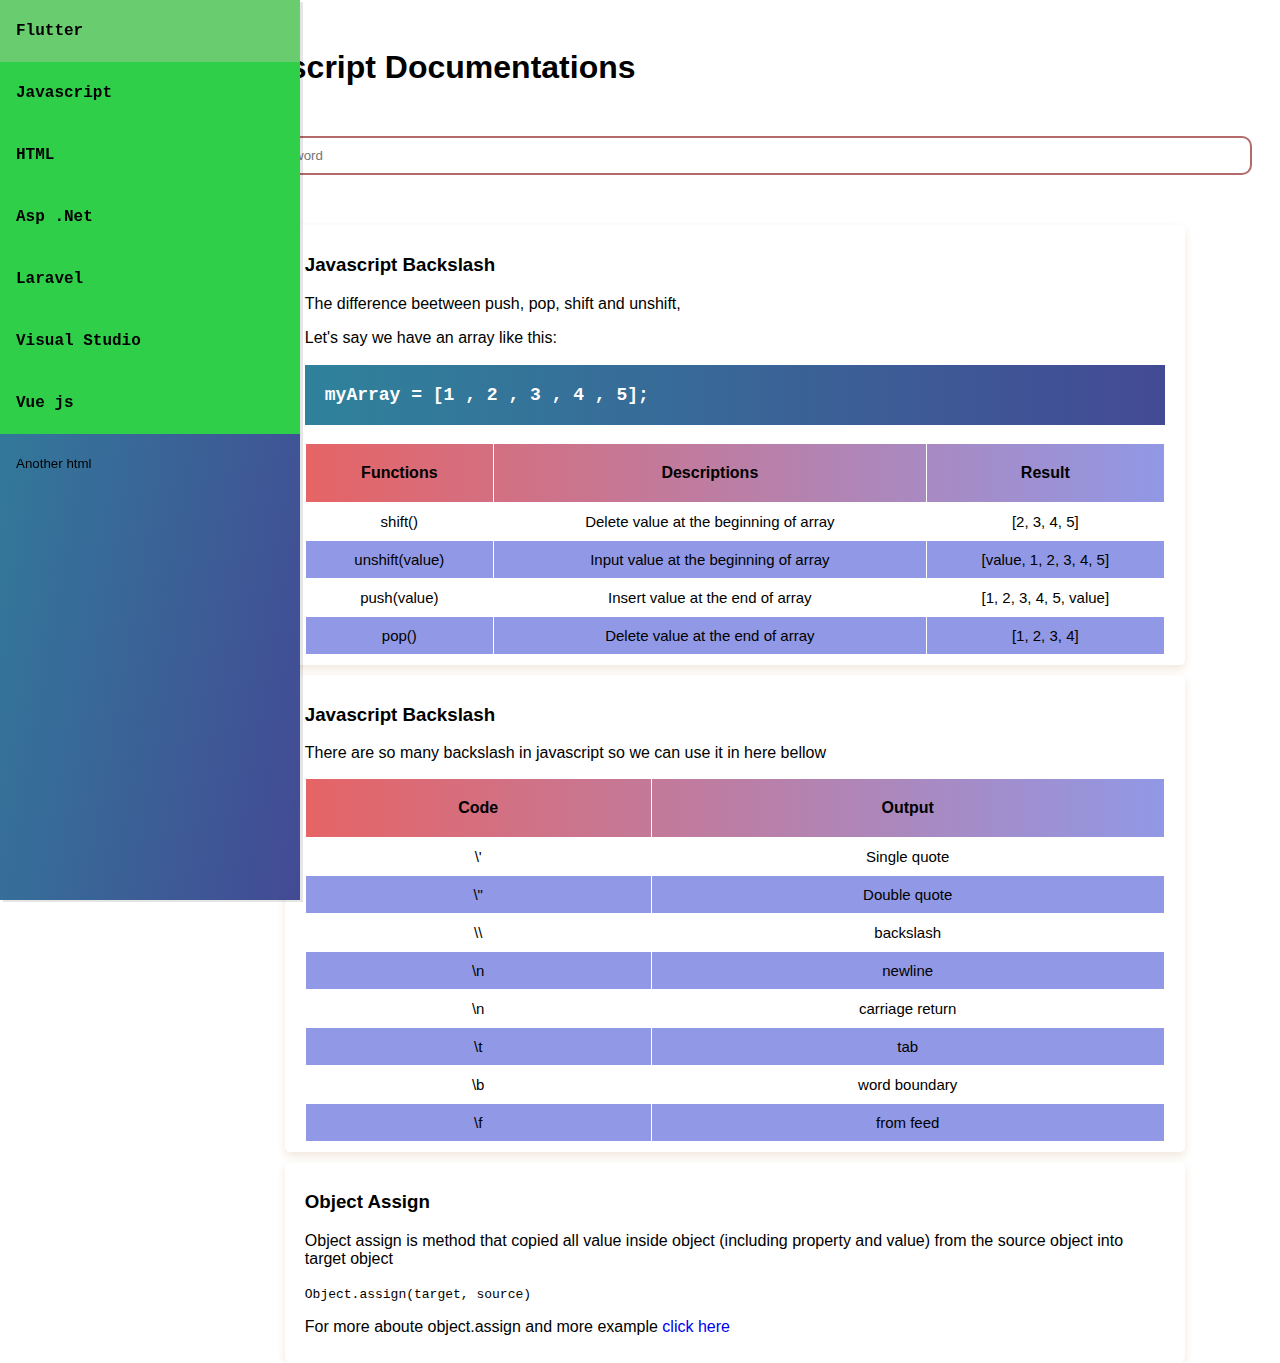
<file: andOldOne/index.html>
<!DOCTYPE html>
<html lang="en">
  <head>
    <meta charset="UTF-8" />
    <meta name="viewport" content="width=device-width, initial-scale=1.0" />
    <title>Documentasi Biasa</title>
    <link rel="stylesheet" href="main/css/style.css" />
    <link rel="stylesheet" href="main/css/component.css" />
  </head>
  <body>
    <main>
      <div id="navbar" class="tab">
        <button class="tabklik" onclick="openDoc(event, 'Flutter')">
          Flutter
        </button>
        <button
          class="tabklik"
          id="defaultOpen"
          onclick="openDoc(event, 'Javascript')"
        >
          Javascript
        </button>
        <button class="tabklik" onclick="openDoc(event, 'html')">HTML</button>
        <button class="tabklik" onclick="openDoc(event, '.NET')">
          Asp .Net
        </button>
        <button class="tabklik" onclick="openDoc(event, 'Laravel')">
          Laravel
        </button>
        <button class="tabklik" onclick="openDoc(event, 'VisualStudio')">
          Visual Studio
        </button>
        <button class="tabklik" onclick="openDoc(event, 'Vuejs')">
          Vue js
        </button>
        <a href="another.html">
          <button>Another html</button>
        </a>
      </div>
      <div id="Flutter" class="tabcontent">
        <h1>Flutter Documentation</h1>
        <div class="range"></div>
        <input class="keyword" placeholder="search keyword" />
        <div class="range"></div>
        <div class="card">
          <div class="card-body">
            <h3>Connecting to Device using wifi</h3>
            <p>Make sure has the same ip router,</p>
            <p>
              Connect device into laptop or computer using usb cable and then
              type command line
            </p>
            <code>adb tcpip 5555</code>
            <p>After that connect device ip using this command line</p>
            <code>adb connect (device-ip)</code>
          </div>
        </div>
      </div>
      <div id=".NET" class="tabcontent">
        <h1>ASP .NET Documentation</h1>
        <div class="range"></div>
        <input class="keyword" placeholder="search keyword" />
        <div class="range"></div>
        <div class="card">
          <div class="card-body">
            <h1>More learning Path for .net</h1>
            <p>
              More Learning Path in .Net
              <a
                href="https://docs.microsoft.com/en-us/learn/browse/?products=dotnet"
              >
                Microsoft Learning Path</a
              >
            </p>
          </div>
        </div>
        <div class="card">
          <div class="card-body">
            <h1>Switching beetwen dotnet sdk</h1>
            <p>
              For the most part when the --version of dotnet is not compatible
              we can list the sdk first or checking the version first
            </p>
            <code>dotnet --version</code>
            After that we can list the sdk
            <code>dotnet --list-sdks</code>
            The we can make dotnet global json and put inside it
            <code>dotnet new globaljson</code>
            <pre>
              <code>
{
"sdk": {
"version": "3.0.100-preview3-010431" //thhis is the current version
  }
}
              </code>
            </pre>
            <p>
              the u can change into the list from version that you want let's
              say it's version 2
            </p>
            <pre><code>
  {
    "sdk": {
    "version": "version": "2.2.101" //thhis is the current version
      }
    }
            </code></pre>
            <p>
              when you tried to check using
              <strong>dotnet --version</strong> you can see the vesion is
              changing
            </p>
          </div>
        </div>
      </div>
      <div id="Javascript" class="tabcontent">
        <h1>Javascript Documentations</h1>
        <div class="range"></div>
        <input class="keyword" placeholder="search keyword" />
        <div class="range"></div>
        <div class="container-center">
          <div class="card">
            <div class="card-body">
              <h3>Javascript Backslash</h3>
              <p>The difference beetween push, pop, shift and unshift,</p>
              <p>Let's say we have an array like this:</p>
              <div class="block">
                <p class="codes">myArray = [1 , 2 , 3 , 4 , 5];</p>
              </div>
              <table>
                <thead>
                  <th>Functions</th>
                  <th>Descriptions</th>
                  <th>Result</th>
                </thead>
                <tbody>
                  <tr>
                    <td>shift()</td>
                    <td>Delete value at the beginning of array</td>
                    <td>[2, 3, 4, 5]</td>
                  </tr>
                  <tr>
                    <td>unshift(value)</td>
                    <td>Input value at the beginning of array</td>
                    <td>[value, 1, 2, 3, 4, 5]</td>
                  </tr>
                  <tr>
                    <td>push(value)</td>
                    <td>Insert value at the end of array</td>
                    <td>[1, 2, 3, 4, 5, value]</td>
                  </tr>
                  <tr>
                    <td>pop()</td>
                    <td>Delete value at the end of array</td>
                    <td>[1, 2, 3, 4]</td>
                  </tr>
                </tbody>
              </table>
            </div>
          </div>
          <div class="card">
            <div class="card-body">
              <h3>Javascript Backslash</h3>
              <p>
                There are so many backslash in javascript so we can use it in
                here bellow
              </p>
              <table>
                <thead>
                  <th>Code</th>
                  <th>Output</th>
                </thead>
                <tbody>
                  <tr>
                    <td>\'</td>
                    <td>Single quote</td>
                  </tr>
                  <tr>
                    <td>\"</td>
                    <td>Double quote</td>
                  </tr>
                  <tr>
                    <td>\\</td>
                    <td>backslash</td>
                  </tr>
                  <tr>
                    <td>\n</td>
                    <td>newline</td>
                  </tr>
                  <tr>
                    <td>\n</td>
                    <td>carriage return</td>
                  </tr>
                  <tr>
                    <td>\t</td>
                    <td>tab</td>
                  </tr>
                  <tr>
                    <td>\b</td>
                    <td>word boundary</td>
                  </tr>
                  <tr>
                    <td>\f</td>
                    <td>from feed</td>
                  </tr>
                </tbody>
              </table>
            </div>
          </div>
          <div class="card">
            <div class="card-body">
              <h3>Object Assign</h3>
              <p>
                Object assign is method that copied all value inside object
                (including property and value) from the source object into
                target object
              </p>
              <code>Object.assign(target, source)</code>
              <p>
                For more aboute object.assign and more example
                <a
                  href="https://developer.mozilla.org/en-US/docs/Web/JavaScript/Reference/Global_Objects/Object/propertyIsEnumerable"
                  >click here</a
                >
              </p>
            </div>
          </div>
        </div>
      </div>
      <div id="html" class="tabcontent">
        <h1>HTML Documentations</h1>
        <div class="range"></div>
        <input class="keyword" placeholder="search keyword" />
        <div class="range"></div>
        <div class="container-center">
          <div class="card">
            <div class="card-body">
              <h3>Field Set</h3>
              <p>
                Mostly we like to grouping the value or the radio button or any
                others elemnt when it comes to form, we can use fieldset
              </p>
              <p>Example</p>
              <code>
                <pre>
                &lt;fieldset&gt;
                 &lt;legend&gt;What level ninja are you?&lt;/legend&gt;
                  &lt;input
                    id="newbie"
                    type="radio"
                    name="levels"
                    value="newbie"
                  /&gt;
                  &lt;label for="newbie"&gt;Newbie Kitten&lt;/label&gt;&lt;br /&gt;
                  &lt;input
                    id="intermediate"
                    type="radio"
                    name="levels"
                    value="intermediate"
                  /&gt;
                  &lt;label for="intermediate"&gt;Developing Student&lt;/label&gt;&lt;br /&gt;
                  &lt;input
                    id="master"
                    type="radio"
                    name="levels"
                    value="master"
                  /&gt;
                  &lt;label for="master"&gt;Master&lt;/label&gt;
                &lt;/fieldset&gt;
              </pre
                >
              </code>
              <p>Result</p>
              <div style="background-color: #007fff; padding: 50px">
                <fieldset>
                  <legend>What level ninja are you?</legend>
                  <input
                    id="newbie"
                    type="radio"
                    name="levels"
                    value="newbie"
                  />
                  <label for="newbie">Newbie Kitten</label><br />
                  <input
                    id="intermediate"
                    type="radio"
                    name="levels"
                    value="intermediate"
                  />
                  <label for="intermediate">Developing Student</label><br />
                  <input
                    id="master"
                    type="radio"
                    name="levels"
                    value="master"
                  />
                  <label for="master">Master</label>
                </fieldset>
              </div>
            </div>
          </div>
        </div>
      </div>
      <div id="Laravel" class="tabcontent">
        <h1>Laravel Documentation</h1>
      </div>
      <div id="VisualStudio" class="tabcontent">
        <h1>Visual Studio</h1>
        <div class="range"></div>
        <input class="keyword" placeholder="search keyword" />
        <div class="range"></div>
        <div class="container-center">
          <div class="card">
            <div class="card-body">
              <h3>Open Folder</h3>
              <p>Open Folder default value(will be making open new window)</p>
              <code>code .</code>
              <p>
                But, if you want intenttionally to open new window you can use
                this
              </p>
              <code>code -n (project folder)</code>
              <p>Open Folder inside vscode without making new window</p>
              <code>code -r .</code>
              <p>it's for opening project inside folder</p>
            </div>
          </div>
          <div class="card">
            <div class="card-body">
              <h3>How to</h3>
              <p>solved</p>
            </div>
          </div>
        </div>
      </div>
      <div id="Vuejs" class="tabcontent">
        <h1>Vue js</h1>
        <div class="range"></div>
        <input class="keyword" placeholder="search keyword" />
        <div class="range"></div>
        <div class="card">
          <div class="card-body">
            <h3>Vue Terminal</h3>
            <p>Create new project</p>
            <code>vue create vue-app</code>
          </div>
        </div>
        <div class="card">
          <div class="card-body">
            <h3>Install Bootstrap on Vue</h3>
            <p>
              If you want to change the display of the vue using bootstrap u can
              use this
            </p>
            <code>npm install bootstrap jquery popper.js</code>
          </div>
        </div>
        <div class="card">
          <div class="card-body">
            <h3>The difference Between Method and Computed</h3>
            <p>
              Method will be change the value everytime the state change while
              computed will change when the value inside property changed
            </p>
          </div>
        </div>
        <div class="card">
          <div class="card-body">
            <h3>Short Hand for Vue Custom Derrivative</h3>
            <p>Shortcute using <b>V-bind</b> such as <b>v-bind:key</b></p>
            <p>Example:</p>
            <code>:key</code>
            <div class="range"></div>
            <p>Shortcute using <b>v-on</b> such as <b>v-on:submit</b></p>
            <p>Example:</p>
            <code>@submit, @keydown</code>
          </div>
        </div>
        <div class="card">
          <div class="card-body">
            <h3>V-model</h3>
            <p>V model is making u can change the value into state quickly</p>
            <div class="center-text">
              <img src="main/assets/v-model.gif" alt="" height="300px" />
            </div>
          </div>
        </div>
      </div>
    </main>
    <footer></footer>
  </body>
  <script src="main/script.js"></script>
</html>
</file>
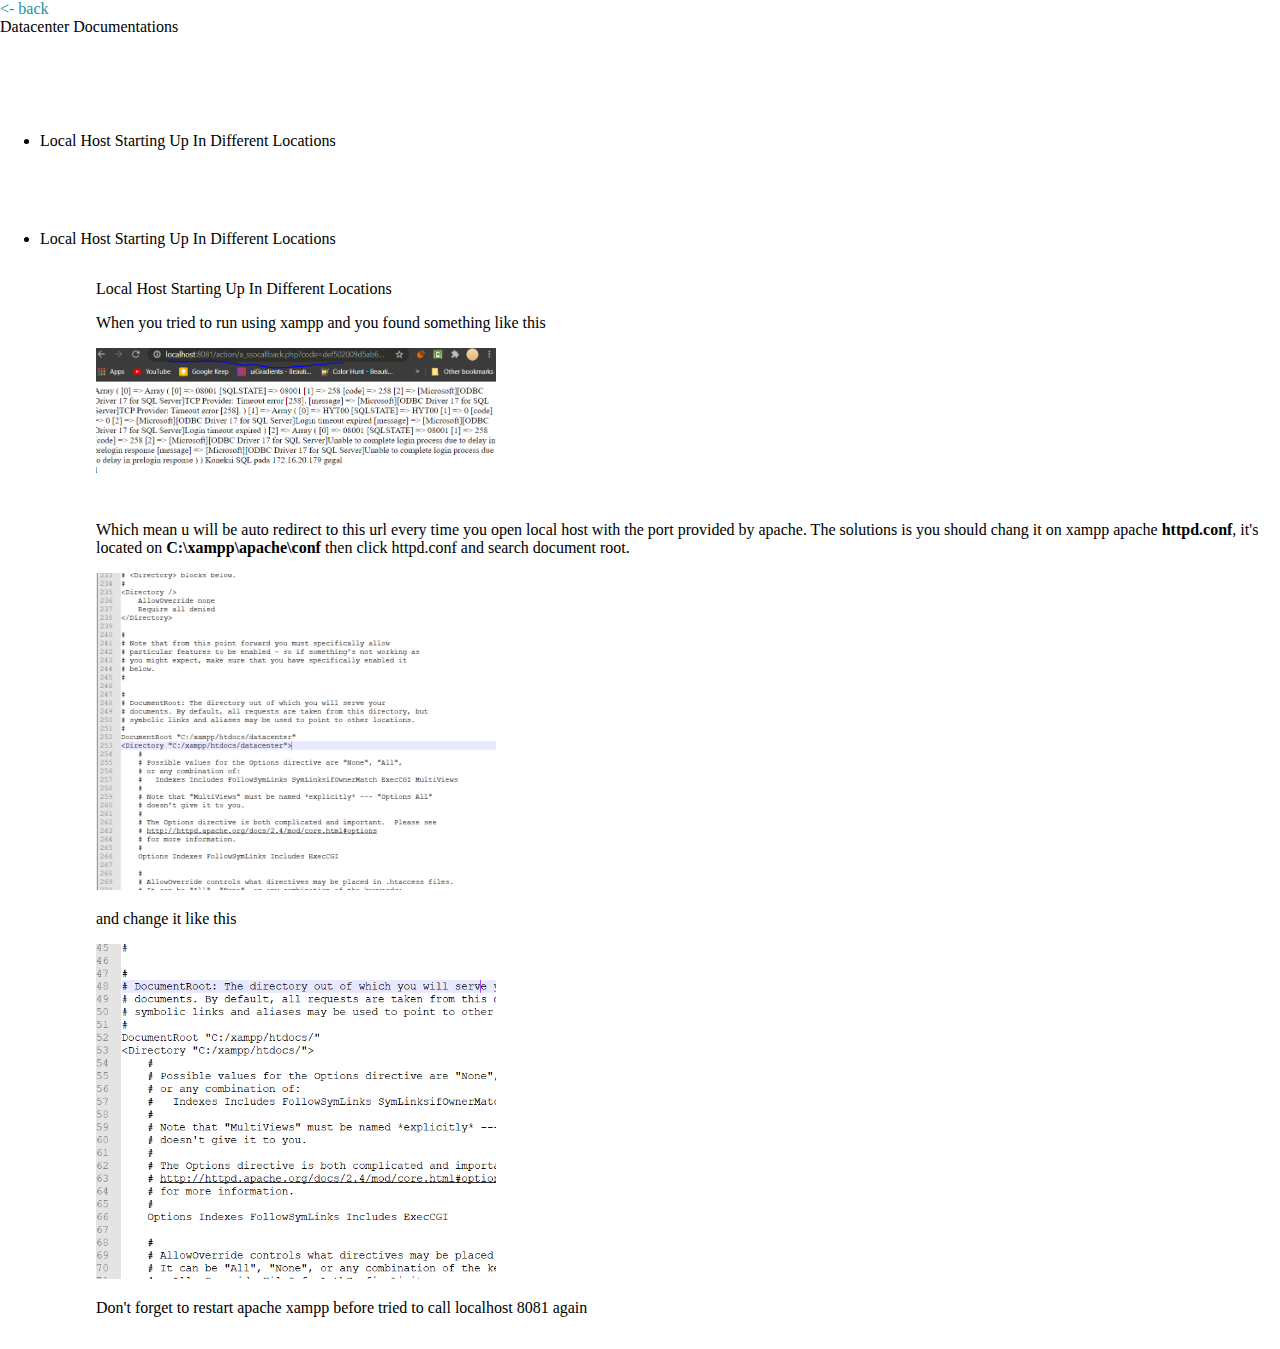
<file: another.html>
<!DOCTYPE html>
<html lang="en">
  <head>
    <meta charset="UTF-8" />
    <meta name="viewport" content="width=device-width, initial-scale=1.0" />
    <title>Document Kerjaan</title>
    <link rel="stylesheet" href="/main/css/style.css" />
    <link rel="stylesheet" href="/main/css/component.css" />
  </head>
  <body>
    <nav id="navbar">
      <a href="index.html"><- back</a>
      <header>Datacenter Documentations</header>
      <ul>
        <li>
          <a
            class="nav-link"
            href="#local_host_starting_up_indiferrent_locations"
          ></a>
          Local Host Starting Up In Different Locations
        </li>
        <li>
          <a
            class="nav-link"
            href="#local_host_starting_up_indiferrent_locations"
          ></a>
          Local Host Starting Up In Different Locations
        </li>
      </ul>
    </nav>
    <main id="main-doc">
      <section
        class="main-sections"
        id="local_host_starting_up_indiferrent_locations"
      >
        <header>Local Host Starting Up In Different Locations</header>
        <article>
          <p>
            When you tried to run using xampp and you found something like this
          </p>
          <img src="/main/assets/auto-redirect.png" alt="" />
          <p>
            Which mean u will be auto redirect to this url every time you open
            local host with the port provided by apache. The solutions is you
            should chang it on xampp apache <strong>httpd.conf</strong>, it's
            located on <strong>C:\xampp\apache\conf</strong> then click
            httpd.conf and search document root.
          </p>
          <img src="/main/assets/document-root.png" alt="" />
          <p>and change it like this</p>
          <img src="/main/assets/auto-redirect_solved.png" alt="" />
          <p>
            Don't forget to restart apache xampp before tried to call localhost
            8081 again
          </p>
        </article>
      </section>
    </main>
  </body>
</html>
</file>
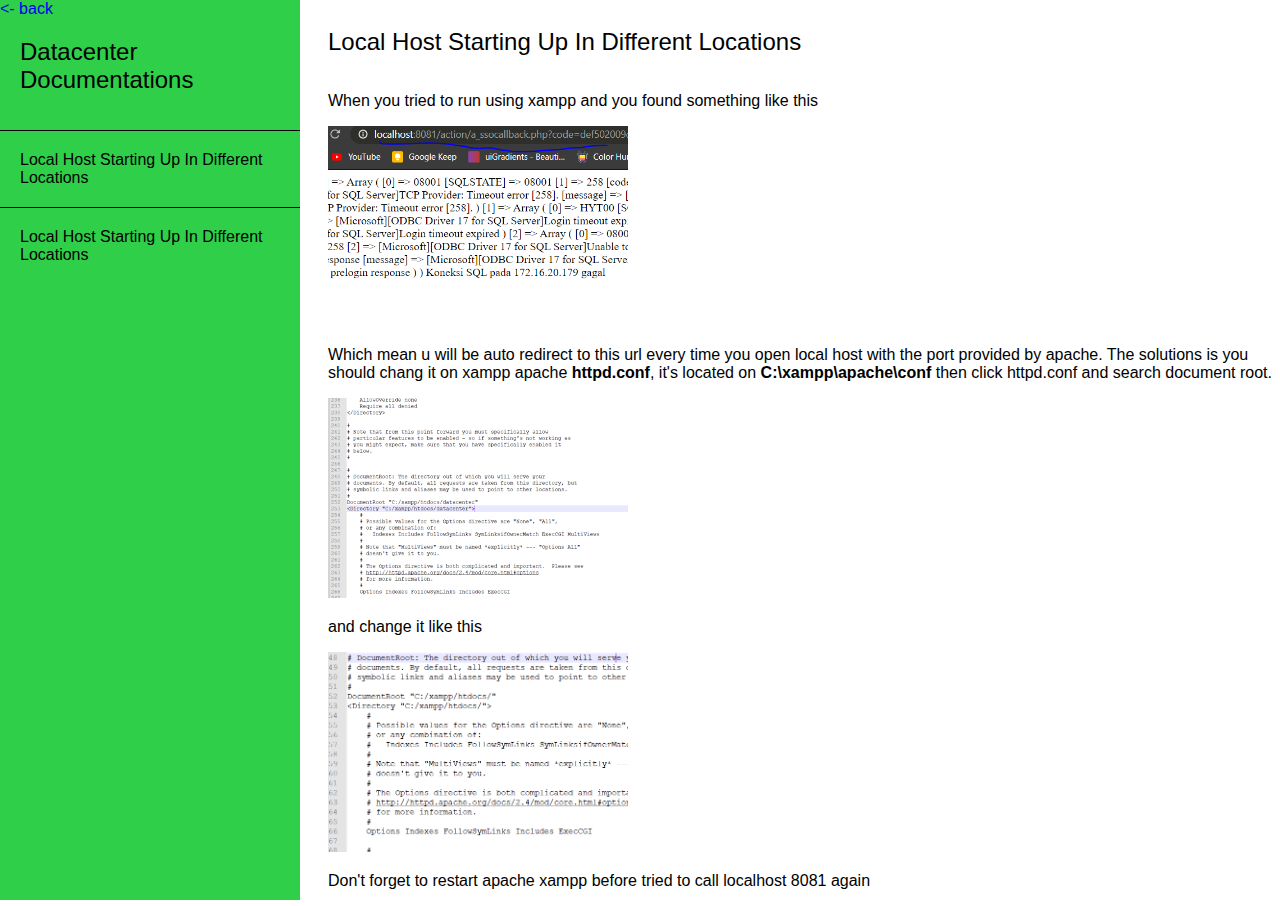
<file: andOldOne/another.html>
<!DOCTYPE html>
<html lang="en">
  <head>
    <meta charset="UTF-8" />
    <meta name="viewport" content="width=device-width, initial-scale=1.0" />
    <title>Document Kerjaan</title>
    <link rel="stylesheet" href="main/css/style.css" />
    <link rel="stylesheet" href="main/css/component.css" />
  </head>
  <body>
    <nav id="navbar">
      <a href="index.html"><- back</a>
      <header>Datacenter Documentations</header>
      <ul>
        <li>
          <a
            class="nav-link"
            href="#local_host_starting_up_indiferrent_locations"
          ></a>
          Local Host Starting Up In Different Locations
        </li>
        <li>
          <a
            class="nav-link"
            href="#local_host_starting_up_indiferrent_locations"
          ></a>
          Local Host Starting Up In Different Locations
        </li>
      </ul>
    </nav>
    <main id="main-doc">
      <section
        class="main-sections"
        id="local_host_starting_up_indiferrent_locations"
      >
        <header>Local Host Starting Up In Different Locations</header>
        <article>
          <p>
            When you tried to run using xampp and you found something like this
          </p>
          <img src="/main/assets/auto-redirect.png" alt="" />
          <p>
            Which mean u will be auto redirect to this url every time you open
            local host with the port provided by apache. The solutions is you
            should chang it on xampp apache <strong>httpd.conf</strong>, it's
            located on <strong>C:\xampp\apache\conf</strong> then click
            httpd.conf and search document root.
          </p>
          <img src="/main/assets/document-root.png" alt="" />
          <p>and change it like this</p>
          <img src="/main/assets/auto-redirect_solved.png" alt="" />
          <p>
            Don't forget to restart apache xampp before tried to call localhost
            8081 again
          </p>
        </article>
      </section>
    </main>
  </body>
</html>
</file>
<file: main/css/style.css>
:root {
  font-size: 16px;
  font-family: "Open Sans";
  --text-primary: #cee5d0;
  --text-secondary: #fff5eb;
  --bg-primary: #343a40;
  --bg-secondary: #343a40;
  --sky-light-blue: #a5dee5;
  --medium-light-blue: #16c7df;
  --deep-light-blue: #1c91a0;
  --transition-speed: 600ms;
}

body {
  color: black;
  background-color: white;
  margin: 0;
  padding: 0;
}

body::-webkit-scrollbar {
  width: 0.25rem;
}

body::-webkit-scrollbar-track {
  background-color: #fefdca;
}

body::-webkit-scrollbar-thumb {
  background-color: #a5dee5;
}

a {
  color: var(--deep-light-blue);
  text-decoration: none;
}
code {
  font: bold;
  padding: 10px;
  width: 100%;
  height: 100%;
  cursor: grab;
  /* background-color: #e0e0e0; */
}

code pre {
  background-color: white;
}
pre {
  padding: 20px 200px 0px 0px;
  background-color: #f3f3f3;
  font-size: 10px;
}

img {
  overflow: auto;
  cursor: grab;
  width: 400px;
}

iframe{
  width: 100%;
  height: 500px;
}

table {
  width: 100%;
  border: 1px solid white;
}

th {
  padding: 20px;
  background-color: #4438aa;
  color: rgb(216, 216, 216);
}

td {
  padding: 10px;
}

tr:nth-child(even) {
  background-color: rgb(233, 233, 233);
}

.navbar {
  position: fixed;
  background-color: var(--bg-primary);
  transition: width 600ms ease-out;
  overflow: scroll;
}

.navbar::-webkit-scrollbar {
  width: 0.75rem;
}

.navbar::-webkit-scrollbar-track {
  background-color: white;
}

.navbar::-webkit-scrollbar-thumb {
  background: #64b6fd;
}

.navbar-nav {
  list-style: none;
  padding: 0;
  margin: 0;
  display: flex;
  flex-direction: column;
  align-items: center;
  height: 100%;
}

.nav-item {
  width: 100%;
}

.nav-item:last-child {
  margin-top: auto;
}

.nav-link {
  display: flex;
  align-items: center;
  height: 5rem;
  color: var(--text-primary);
  text-decoration: none;
  filter: grayscale(100%) opacity(0.7);
  transition: var(--transition-speed);
}

.nav-link:hover {
  filter: grayscale(0%) opacity(1);
  background: var(--bg-secondary);
  color: var(--text-secondary);
}

.link-text {
  display: none;
  margin-left: 1rem;
}

.nav-link svg {
  width: 2rem;
  min-width: 2rem;
  margin: 0 1.5rem;
}

.fa-primary {
  color: #ffcfdf;
}

.fa-secondary {
  color: #ffcfdf;
}

.fa-primary,
.fa-secondary {
  transition: var(--transition-speed);
}

.logo {
  font-weight: bold;
  text-transform: uppercase;
  margin-bottom: 1rem;
  text-align: center;
  color: var(--text-secondary);
  background: var(--bg-secondary);
  font-size: 1.5rem;
  /* text-transform: uppercase; */
  letter-spacing: 0.3ch;
  width: 100%;
}

.logo svg {
  transform: rotate(0deg);
  transition: var(--transition-speed);
}

.logo-text {
  display: inline;
  position: absolute;
  left: -999px;
  transition: var(--transition-speed);
}

.navbar:hover .logo svg {
  transform: rotate(-180deg);
}

@media only screen and (max-width: 600px) {
  .navbar {
    bottom: 0;
    width: 100vw;
    height: 5rem;
  }

  .logo {
    display: none;
  }

  .navbar-nav {
    flex-direction: row;
  }

  .nav-link {
    justify-content: center;
  }

  main {
    margin-left: 0px;
  }
}

@media only screen and (min-width: 600px) {
  main {
    margin-left: 5rem;
    padding: 1rem;
  }

  img:active {
    cursor: grabbing;
    width: 800px;
  }

  .navbar {
    top: 0;
    width: 5rem;
    height: 100vh;
  }

  .navbar:hover {
    width: 22rem;
  }

  .navbar:hover .link-text {
    display: inline;
  }

  .navbar:hover .logo svg {
    margin-left: 19rem;
  }

  .navbar:hover .logo-text {
    left: 0px;
  }

  code:active {
    cursor: grabbing;
    font-size: 20px;
    overflow: hidden;
  }

  pre {
    overflow: auto;
  }

  pre:active {
    font-size: 20px;
  }
}

.dark {
  --text-primary: #b6b6b6;
  --text-secondary: #ececec;
  --bg-primary: #23232e;
  --bg-secondary: #141418;
}

.light {
  --text-primary: #1f1f1f;
  --text-secondary: #000000;
  --bg-primary: #ffffff;
  --bg-secondary: #e4e4e4;
}

.solar {
  --text-primary: #576e75;
  --text-secondary: #35535c;
  --bg-primary: #fdf6e3;
  --bg-secondary: #f5e5b8;
}

.theme-icon {
  display: none;
}

.dark #darkIcon {
  display: block;
}

.light #lightIcon {
  display: block;
}

.solar #solarIcon {
  display: block;
}
</file>
<file: main/css/component.css>
:root {
  font-size: 16px;
  --transition-speed: 600ms;
}

.card {
  width: 80%;
  margin-top: 20px;
  box-shadow: 0px 4px 8px 0 #a5dee5;
}

.card-body {
  padding: 20px;
}

.image-container {
  overflow: auto;
}

.keyword {
  padding: 20px;
  display: inline-block;
  margin: 0;
  opacity: 0.5;
  font-size: 20px;
  border: none;
  border-bottom: px solid;
  outline: none;
}

.keyword:hover {
  opacity: 1;
  border-bottom: 1px solid;
  border-color: #a5dee5;
  width: 80%;
}

.responsive-table {
  overflow: auto;
}
.responsive-table::-webkit-scrollbar {
  width: 1rem;
}

@media only screen and (max-width: 600px) {
  .card {
    margin-left: 0rem;
    width: 100%;
  }
}
@media only screen and (min-width: 600px) {
}
</file>
<file: andOldOne/main/css/style.css>
* {
  box-sizing: border-box;
}

body {
  font-family: "Lucida Sans", "Lucida Sans Regular", "Lucida Grande",
    "Lucida Sans Unicode", Geneva, Verdana, sans-serif;
}

a {
  text-decoration: none;
}

header {
  padding: 20px;
  font-size: 1.5em;
  font-weight: thin;
}

/* id  */

#navbar {
  background-color: #2fcf4a;
  position: fixed;
  width: 300px;
  left: 0px;
  top: 0px;
  height: 100%;
}

#navbar ul {
  height: 70%;
  padding: 0;
  list-style-type: none;
}

#navbar li {
  border-top: 1px solid;
  /* border-style: none; */
  padding: 20px;
  cursor: pointer;
  position: relative;
}

#navbar a {
  cursor: pointer;
}

#main-doc {
  margin-left: 300px;
}

/* class  */

/* styling tab */
.tab {
  position: fixed;
  top: 0px;
  left: 0px;
  float: left;
  background: linear-gradient(100deg, #2f829b, #434a94);
  width: 15%;
  height: 100vh;
  box-shadow: 3px 2px rgba(0, 0, 0, 0.1);
  color: beige;
  /* border: 2px solid #000000; */
}
/* linear-gradient(to right, #2f829b, #434a94); */

/* navbar */
#navbar{
  position: fixed;
}

/* style button that are used to open tab content  */
.tab button {
  display: block;
  background-color: inherit;
  color: black;
  border: none;
  padding: 22px 16px;
  margin: auto;
  width: 100%;
  outline: none;
  text-align: left;
  cursor: pointer;
  transition: 0.5s;
}

/* hover on button  */
.tab button:hover {
  background-color: rgb(105, 204, 110);
}

/* button active  */
.tab button:active {
  background-color: #2eb344;
}

/* tabcontent  */
.tabcontent {
  padding: 20px;
  float: right;
  width: 85%;
  height: 100vh;
}

/* range for keyword and card */
.range {
  margin: 50px;
}

.main-sections article {
  margin-left: 20px;
}

.main-sections img {
  width: 300px;
  height: 200px;
  object-fit: cover;
  object-position: 20%;
}

.main-sections img:hover {
  transform: scale(2);
}
</file>
<file: andOldOne/main/css/component.css>
/* id  */
#related-documentations code {
  display: block;
  /* width: 100%; */
  border-radius: 2px;
  color: #fff;
  background-color: grey;
  padding: 10px;
  margin: 0 10px, 10px 0;
}

/* card */
.card {
  margin-left: auto;
  margin-right: auto;
  width: 100vh;
  box-shadow: 0 4px 8px 0 rgba(192, 133, 78, 0.2); /* horizontal offset, vertical offset, blur, spread, colors */
  border-radius: 5px;
}

.card-body {
  margin: 10px;
  padding: 10px;
}

/* input */
.keyword {
  padding: 10px;
  width: 100%;
  border-radius: 10px;
  border: 2px solid rgba(151, 55, 55, 0.747);
}

input:focus {
  outline: none;
}

/* text  */

p {
  width: 100%;
}

/* center component  */
.center-text {
  text-align: center;
}

/* button  */
.tabklik {
  color: aquamarine;
  font-size: 16px;
  font-family: monospace;
  font-weight: bold;
  margin: 20px;
}

/* table  */

table,
th,
td {
  border: 0.1px solid white;
  border-collapse: collapse;
}

table {
  margin: auto;
  width: 100%;
  text-align: center;
}

thead {
  background: linear-gradient(to right, #e66465, #9198e5);
}

th {
  padding: 20px;
}

td {
  padding: 10px;
  font-size: 15px;
  font-weight: 450;
}

tr:nth-child(even) {
  background-color: #9198e5;
}

tr:hover {
  background-color: #434a94;
  color: white;
}

/* class */
.block {
  background-color: #434a94;
  background: linear-gradient(to right, #2f829b, #434a94);
  width: 100%;
}

.codes {
  color: white;
  padding: 20px;
  font-family: monospace;
  font-weight: bold;
  font-size: 18px;
  width: 100%;
}
</file>
